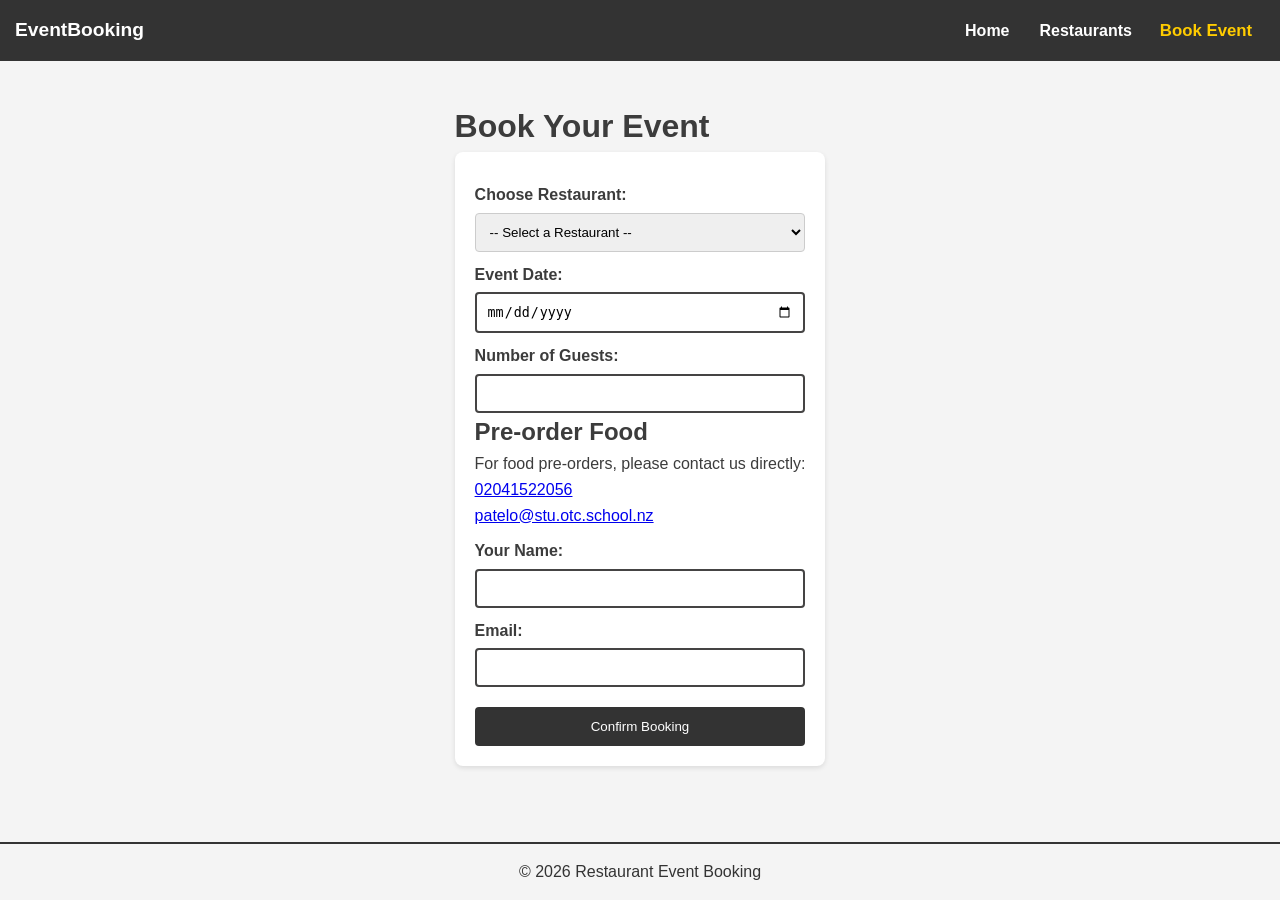
<file: booking.html>
<!DOCTYPE html>
<html lang="en">
<head>
  <meta charset="UTF-8">
  <title>Book Event</title>
  <link rel="stylesheet" href="style.css">
</head>
<body>
  <!-- Header -->
  <header>
    <div class="logo">EventBooking</div>
    <nav>
      <a href="index.html">Home</a>
      <a href="events.html">Restaurants</a>
      <a href="booking.html" class="active">Book Event</a>
    </nav>
  </header>

  <!-- Main Content -->
  <main>
    <h1>Book Your Event</h1>
    <form action="confirmation.html" method="get">

      <!-- Restaurant Selection -->
      <label for="restaurant">Choose Restaurant:</label>
      <select id="restaurant" name="restaurant" required>
        <option value="">-- Select a Restaurant --</option>
        <option value="Ocean View">Ocean View Restaurant</option>
        <option value="City Lights">City Lights Bistro</option>
      </select>

      <!-- Date -->
      <label for="date">Event Date:</label>
      <input type="date" id="date" name="date" required>

      <!-- Guests -->
      <label for="guests">Number of Guests:</label>
      <input type="number" id="guests" name="guests" min="1" max="200" required>

      <!-- Pre-order Food Contact -->
      <h2>Pre‑order Food</h2>
      <p>For food pre‑orders, please contact us directly:</p>
      <p><a href="tel:02041522056">02041522056</a></p>
      <p><a href="mailto:patelo@stu.otc.school.nz">patelo@stu.otc.school.nz</a></p>

      <!-- User Info -->
      <label for="name">Your Name:</label>
      <input type="text" id="name" name="name" required>

      <label for="email">Email:</label>
      <input type="email" id="email" name="email" required>

      <!-- Submit -->
      <button type="submit">Confirm Booking</button>
    </form>
  </main>

  <!-- Footer -->
  <footer>
    &copy; 2026 Restaurant Event Booking
  </footer>

  <!-- Auto-select restaurant based on query string -->
  <script>
    window.onload = function() {
      const params = new URLSearchParams(window.location.search);
      const restaurant = params.get("restaurant");
      if (restaurant) {
        document.getElementById("restaurant").value = restaurant;
      }
    };
  </script>
</body>
</html>
</file>
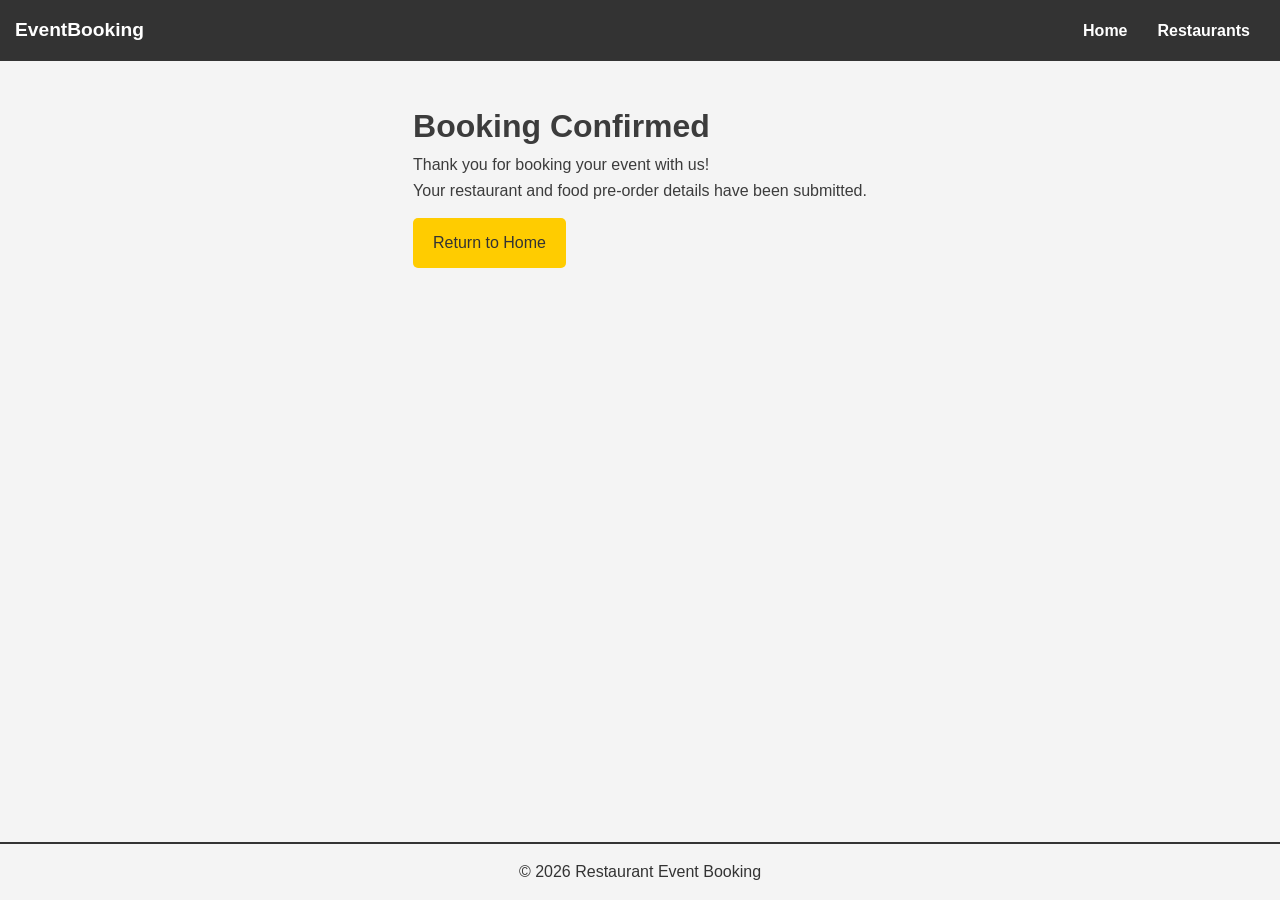
<file: confirmation.html>
<!DOCTYPE html>
<html lang="en">
<head>
  <meta charset="UTF-8">
  <title>Booking Confirmation</title>
  <link rel="stylesheet" href="style.css">
</head>
<body>
  <header>
    <div class="logo"> EventBooking</div>
    <nav>
      <a href="index.html">Home</a>
      <a href="events.html">Restaurants</a>
    </nav>
  </header>

  <main>
    <h1>Booking Confirmed </h1>
    <p>Thank you for booking your event with us!</p>
    <p>Your restaurant and food pre‑order details have been submitted.</p>
    <a href="index.html" class="btn">Return to Home</a>
  </main>

  <footer>
    &copy; 2026 Restaurant Event Booking
  </footer>
</body>
</html>
</file>
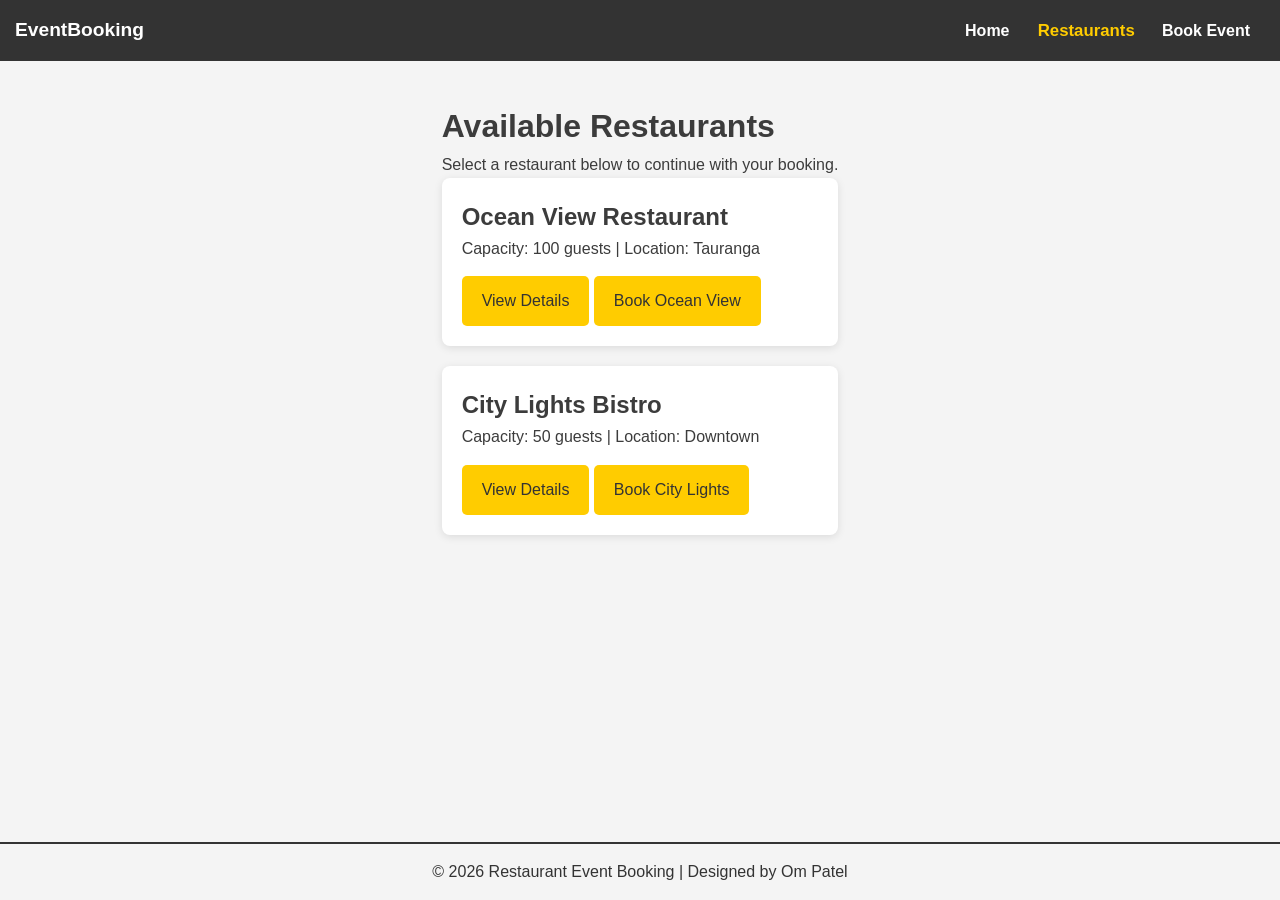
<file: events.html>
<!DOCTYPE html>
<html lang="en">
<head>
  <meta charset="UTF-8">
  <title>Restaurants</title>
  <link rel="stylesheet" href="style.css">
</head>
<body>

  <!-- Header and Navigation -->
  <header>
    <div class="logo">EventBooking</div>
    <nav>
      <a href="index.html">Home</a>
      <a href="events.html" class="active">Restaurants</a>
      <a href="booking.html">Book Event</a>
    </nav>
  </header>

  <!-- Main Content -->
  <main>
    <h1>Available Restaurants</h1>
    <p>Select a restaurant below to continue with your booking.</p>

    <div class="card-grid">

      <!-- Restaurant Card 1 -->
      <div class="card">
        <h2>Ocean View Restaurant</h2>
        <p>Capacity: 100 guests | Location: Tauranga</p>

        <!-- View Details Button -->
        <a href="restaurant-details.html" class="btn">View Details</a>

        <!-- Booking Button -->
        <a href="booking.html?restaurant=OceanView" class="btn">Book Ocean View</a>
      </div>

      <!-- Restaurant Card 2 -->
      <div class="card">
        <h2>City Lights Bistro</h2>
        <p>Capacity: 50 guests | Location: Downtown</p>

        <!-- View Details Button -->
        <a href="restaurant-details-2.html" class="btn">View Details</a>

        <!-- Booking Button -->
        <a href="booking.html?restaurant=CityLights" class="btn">Book City Lights</a>
      </div>

    </div>
  </main>

  <!-- Footer -->
  <footer>
    &copy; 2026 Restaurant Event Booking | Designed by Om Patel
  </footer>

</body>
</html>
</file>
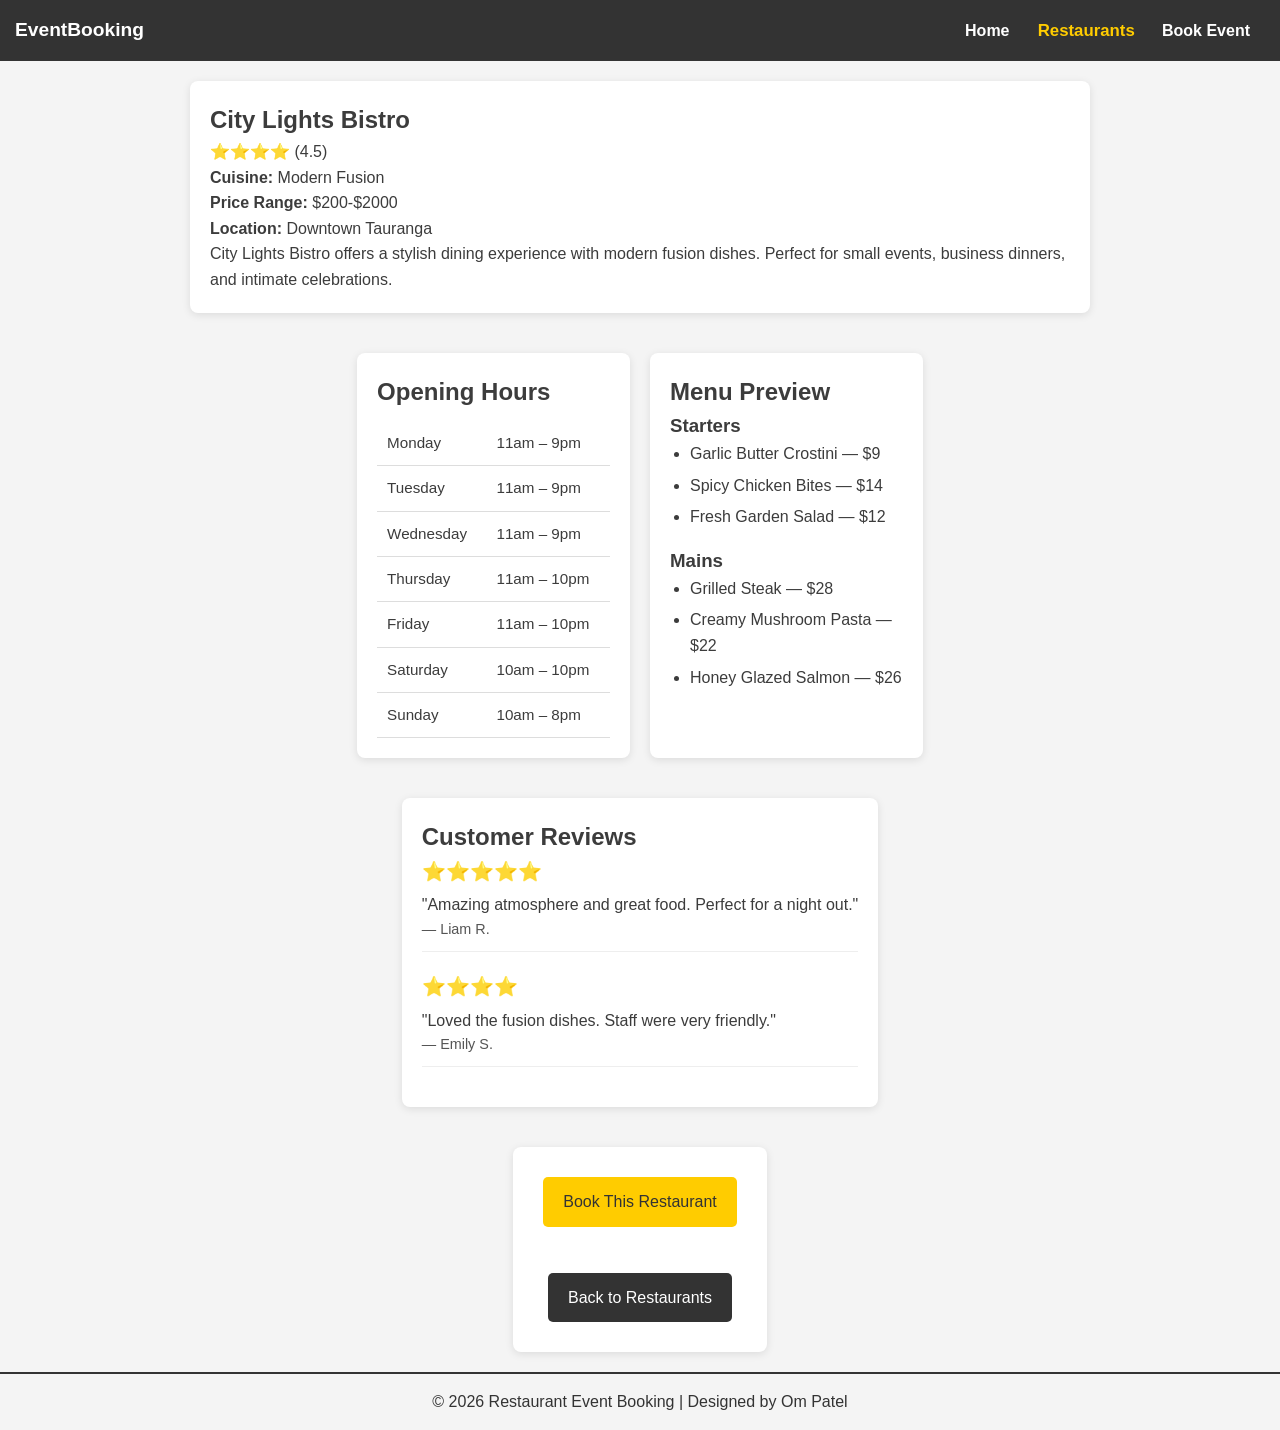
<file: restaurant-details-2.html>
<!DOCTYPE html>
<html lang="en">
<head>
  <meta charset="UTF-8">
  <title>City Lights Bistro</title>
  <link rel="stylesheet" href="style.css">
</head>

<body>

  <!-- Header -->
  <header>
    <div class="logo">EventBooking</div>
    <nav>
      <a href="index.html">Home</a>
      <a href="events.html" class="active">Restaurants</a>
      <a href="booking.html">Book Event</a>
    </nav>
  </header>

  <!-- Overview Section -->
  <section class="overview">
    <h1>City Lights Bistro</h1>
    <p class="rating">⭐⭐⭐⭐ (4.5)</p>

    <p><strong>Cuisine:</strong> Modern Fusion</p>
    <p><strong>Price Range:</strong> $200-$2000</p>
    <p><strong>Location:</strong> Downtown Tauranga</p>

    <p class="desc">
      City Lights Bistro offers a stylish dining experience with modern fusion dishes.
      Perfect for small events, business dinners, and intimate celebrations.
    </p>
  </section>

  <!-- Hours + Menu Row -->
  <div class="details-row">

    <section class="hours">
      <h2>Opening Hours</h2>
      <table>
        <tr><td>Monday</td><td>11am – 9pm</td></tr>
        <tr><td>Tuesday</td><td>11am – 9pm</td></tr>
        <tr><td>Wednesday</td><td>11am – 9pm</td></tr>
        <tr><td>Thursday</td><td>11am – 10pm</td></tr>
        <tr><td>Friday</td><td>11am – 10pm</td></tr>
        <tr><td>Saturday</td><td>10am – 10pm</td></tr>
        <tr><td>Sunday</td><td>10am – 8pm</td></tr>
      </table>
    </section>

    <section class="menu">
      <h2>Menu Preview</h2>

      <h3>Starters</h3>
      <ul>
        <li>Garlic Butter Crostini — $9</li>
        <li>Spicy Chicken Bites — $14</li>
        <li>Fresh Garden Salad — $12</li>
      </ul>

      <h3>Mains</h3>
      <ul>
        <li>Grilled Steak — $28</li>
        <li>Creamy Mushroom Pasta — $22</li>
        <li>Honey Glazed Salmon — $26</li>
      </ul>
    </section>

  </div>

  <!-- Reviews -->
  <section class="reviews">
    <h2>Customer Reviews</h2>

    <div class="review">
      <p class="review-rating">⭐⭐⭐⭐⭐</p>
      <p>"Amazing atmosphere and great food. Perfect for a night out."</p>
      <p class="review-author">— Liam R.</p>
    </div>

    <div class="review">
      <p class="review-rating">⭐⭐⭐⭐</p>
      <p>"Loved the fusion dishes. Staff were very friendly."</p>
      <p class="review-author">— Emily S.</p>
    </div>
  </section>

  <!-- Buttons -->
  <div class="details-buttons">
    <a href="booking.html?restaurant=CityLights" class="btn">Book This Restaurant</a>
    <br><br>
    <a href="events.html" class="btn" style="background:#333; color:white;">Back to Restaurants</a>
  </div>

  <!-- Footer -->
  <footer>
    &copy; 2026 Restaurant Event Booking | Designed by Om Patel
  </footer>

</body>
</html>
</file>
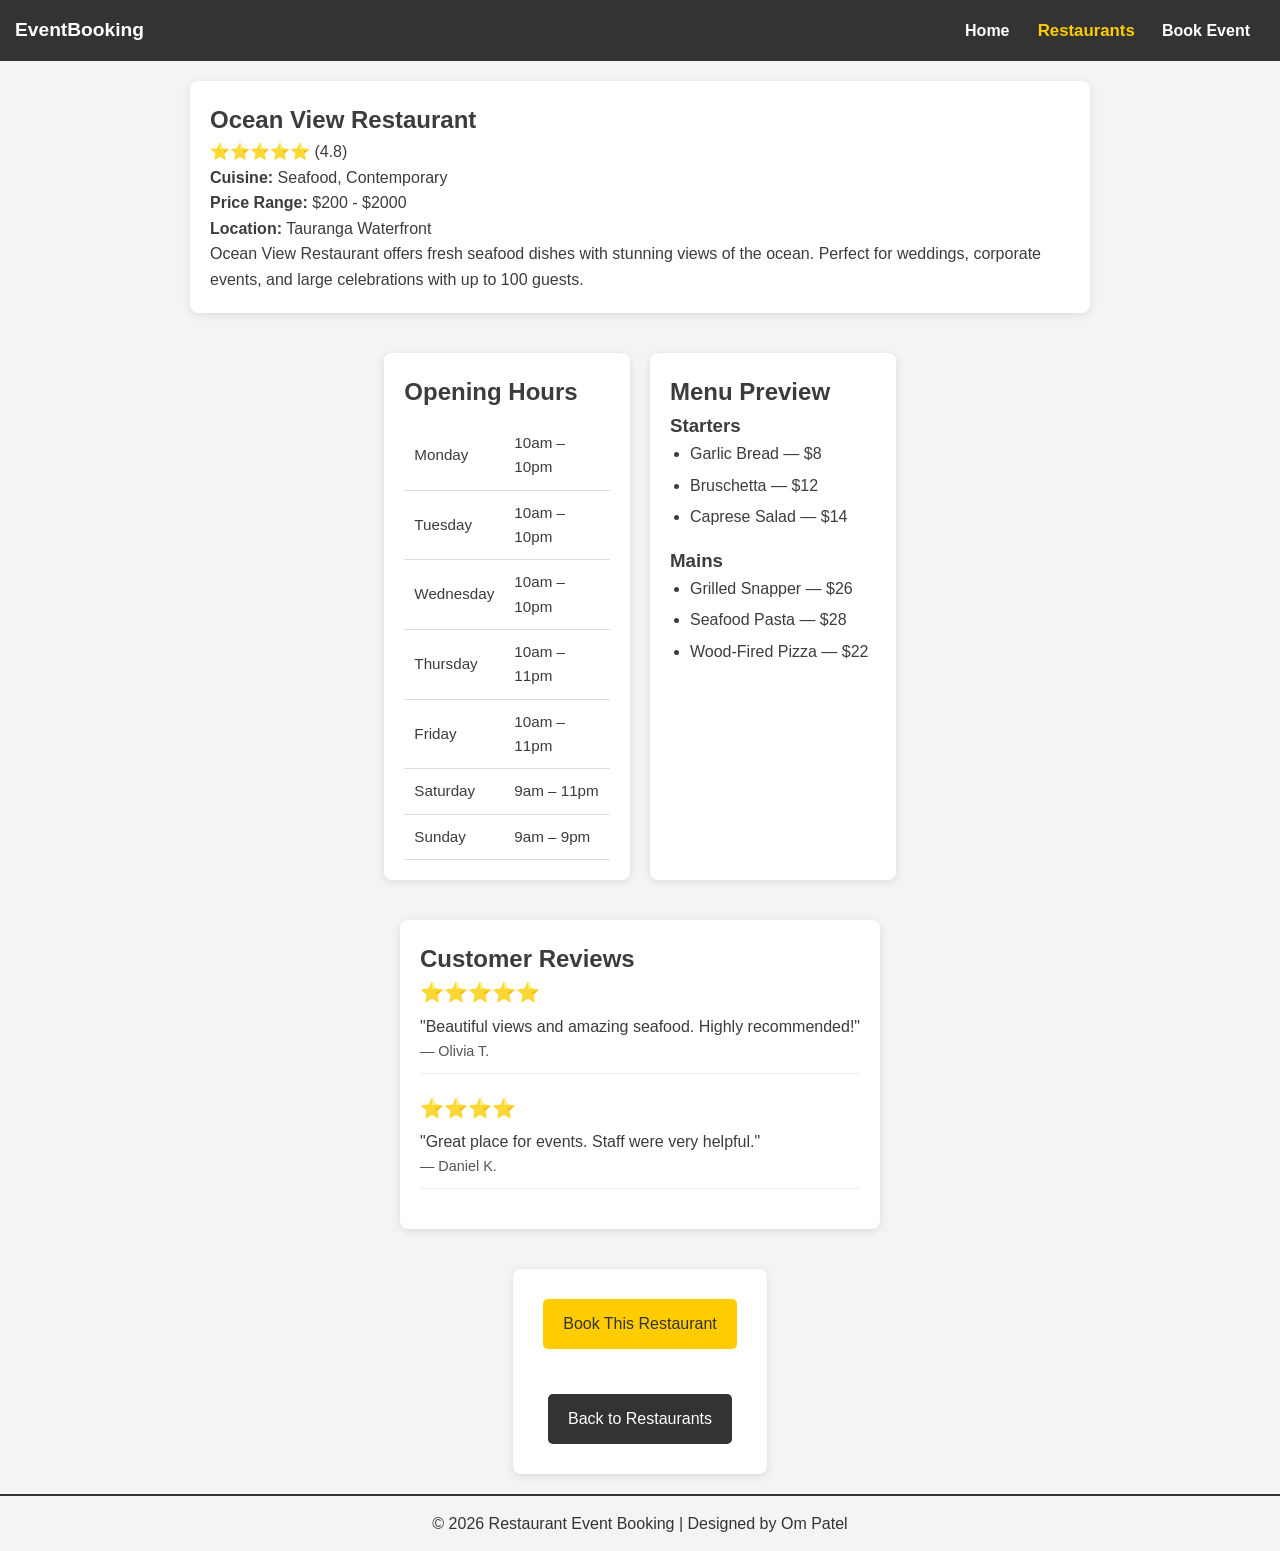
<file: restaurant-details.html>
<!DOCTYPE html>
<html lang="en">
<head>
  <meta charset="UTF-8">
  <title>Ocean View Restaurant</title>
  <link rel="stylesheet" href="style.css">
</head>

<body>

  <!-- Header -->
  <header>
    <div class="logo">EventBooking</div>
    <nav>
      <a href="index.html">Home</a>
      <a href="events.html" class="active">Restaurants</a>
      <a href="booking.html">Book Event</a>
    </nav>
  </header>

  <!-- Overview Section -->
  <section class="overview">
    <h1>Ocean View Restaurant</h1>
    <p class="rating">⭐⭐⭐⭐⭐ (4.8)</p>

    <p><strong>Cuisine:</strong> Seafood, Contemporary</p>
    <p><strong>Price Range:</strong> $200 - $2000</p>
    <p><strong>Location:</strong> Tauranga Waterfront</p>

    <p class="desc">
      Ocean View Restaurant offers fresh seafood dishes with stunning views of the ocean.
      Perfect for weddings, corporate events, and large celebrations with up to 100 guests.
    </p>
  </section>

  <!-- Hours + Menu Row -->
  <div class="details-row">

    <section class="hours">
      <h2>Opening Hours</h2>
      <table>
        <tr><td>Monday</td><td>10am – 10pm</td></tr>
        <tr><td>Tuesday</td><td>10am – 10pm</td></tr>
        <tr><td>Wednesday</td><td>10am – 10pm</td></tr>
        <tr><td>Thursday</td><td>10am – 11pm</td></tr>
        <tr><td>Friday</td><td>10am – 11pm</td></tr>
        <tr><td>Saturday</td><td>9am – 11pm</td></tr>
        <tr><td>Sunday</td><td>9am – 9pm</td></tr>
      </table>
    </section>

    <section class="menu">
      <h2>Menu Preview</h2>

      <h3>Starters</h3>
      <ul>
        <li>Garlic Bread — $8</li>
        <li>Bruschetta — $12</li>
        <li>Caprese Salad — $14</li>
      </ul>

      <h3>Mains</h3>
      <ul>
        <li>Grilled Snapper — $26</li>
        <li>Seafood Pasta — $28</li>
        <li>Wood‑Fired Pizza — $22</li>
      </ul>
    </section>

  </div>

  <!-- Reviews -->
  <section class="reviews">
    <h2>Customer Reviews</h2>

    <div class="review">
      <p class="review-rating">⭐⭐⭐⭐⭐</p>
      <p>"Beautiful views and amazing seafood. Highly recommended!"</p>
      <p class="review-author">— Olivia T.</p>
    </div>

    <div class="review">
      <p class="review-rating">⭐⭐⭐⭐</p>
      <p>"Great place for events. Staff were very helpful."</p>
      <p class="review-author">— Daniel K.</p>
    </div>
  </section>

  <!-- Buttons -->
  <div class="details-buttons">
    <a href="booking.html?restaurant=OceanView" class="btn">Book This Restaurant</a>
    <br><br>
    <a href="events.html" class="btn" style="background:#333; color:white;">Back to Restaurants</a>
  </div>

  <!-- Footer -->
  <footer>
    &copy; 2026 Restaurant Event Booking | Designed by Om Patel
  </footer>

</body>
</html>
</file>
<file: style.css>
/* ==========================================================
   GLOBAL RESET & BASE STYLES  (Used on ALL pages)
   ========================================================== */
* {
  margin: 0;
  padding: 0;
  box-sizing: border-box;
}

html, body {
  height: 100%;
}

body {
  font-family: 'Poppins', Arial, sans-serif;
  background: #f4f4f4;
  color: #3c3c3c;
  line-height: 1.6;
  display: flex;
  flex-direction: column;
}

/* ==========================================================
   HEADER & NAVIGATION  (Used on ALL pages)
   ========================================================== */
header {
  background: #333;
  color: white;
  padding: 15px;
  display: flex;
  justify-content: space-between;
  align-items: center;
}

.logo {
  font-weight: 600;
  font-size: 1.2em;
}

nav {
  display: flex;
  justify-content: center;
}

nav a {
  color: white;
  margin: 0 15px;
  text-decoration: none;
  font-weight: 600;
  transition: color 0.3s ease, transform 0.2s ease;
}

nav a.active,
nav a:hover {
  color: #ffcc00;
  transform: scale(1.05);
}

/* ==========================================================
   HOME PAGE — HERO SECTION
   ========================================================== */
.hero {
  background: url('images/restaurant.jpg') no-repeat center center/cover;
  text-align: center;
  padding: 120px 20px;
  position: relative;
  flex: 1;
}

/* Dark overlay behind text */
.hero::before {
  content: "";
  position: absolute;
  top: 0; left: 0;
  width: 100%; height: 100%;
  background: rgba(0,0,0,0.5);
  z-index: 0; 
}

/* Hero text + button */
.hero h1,
.hero h2,
.hero p,
.hero a {
  position: relative;
  z-index: 1; 
  color: #ffffff; 
  text-shadow: 0 2px 6px rgba(0,0,0,0.6);
}

/* ==========================================================
   BUTTONS  (Used on ALL pages)
   ========================================================== */
.btn {
  background: #ffcc00;
  color: #333;
  padding: 12px 20px;
  text-decoration: none;
  border-radius: 5px;
  display: inline-block;
  margin-top: 15px;
  transition: background 0.3s ease, transform 0.2s ease;
}

.btn:hover {
  background: #ffaa00;
  transform: translateY(-3px);
}

/* ==========================================================
   MAIN CONTENT  (Used on ALL pages)
   ========================================================== */
main {
  max-width: 900px;
  margin: 0 auto;
  padding: 40px;
  flex: 1;
}

/* ==========================================================
   EVENTS PAGE — RESTAURANT CARDS
   ========================================================== */
.card-grid {
  display: grid;
  grid-template-columns: repeat(auto-fit, minmax(280px, 1fr));
  gap: 20px;
}

.card {
  background: white;
  padding: 20px;
  border-radius: 8px;
  box-shadow: 0 2px 8px rgba(0,0,0,0.1);
  transition: transform 0.3s ease, box-shadow 0.3s ease;
}

.card:hover {
  transform: translateY(-5px);
  box-shadow: 0 4px 12px rgba(0,0,0,0.2);
}

/* ==========================================================
   BOOKING PAGE — FORM STYLING
   ========================================================== */
form {
  background: white;
  padding: 20px;
  border-radius: 8px;
  box-shadow: 0 2px 5px rgba(0,0,0,0.1);
  display: flex;
  flex-direction: column;
}

label {
  margin-top: 10px;
  font-weight: 600;
}

input, select {
  padding: 10px;
  margin-top: 5px;
  border: 1px solid #ccc;
  border-radius: 4px;
}

input:invalid {
  border: 2px solid rgb(69, 68, 68);
}

input:valid {
  border: 2px solid green;
}

button {
  margin-top: 20px;
  padding: 12px;
  background: #333;
  color: white;
  border: none;
  border-radius: 4px;
  cursor: pointer;
  transition: background 0.3s ease, transform 0.2s ease;
}

button:hover {
  background: #555;
  transform: translateY(-3px);
}

/* ==========================================================
   FOOTER  (Used on ALL pages)
   ========================================================== */
footer {
  color: #333;
  text-align: center;
  padding: 15px;
  border-top: 2px solid #333;
  margin-top: auto;
}

/* ==========================================================
   RESPONSIVE DESIGN  (Used on ALL pages)
   ========================================================== */
@media (max-width: 768px) {
  nav {
    flex-direction: column;
  }
  nav a {
    margin: 10px 0;
  }
  main {
    padding: 20px;
  }
  .hero {
    padding: 80px 20px;
  }
  .details-row {
    flex-direction: column;
  }
}

/* ==========================================================
   RESTAURANT DETAILS PAGE — OVERVIEW, REVIEWS, BUTTONS
   ========================================================== */
.overview,
.reviews,
.details-buttons {
  background: white;
  padding: 20px;
  margin: 20px auto;
  max-width: 900px;
  border-radius: 8px;
  box-shadow: 0 2px 8px rgba(0,0,0,0.1);
  transition: box-shadow 0.3s ease;
}

.overview:hover,
.reviews:hover,
.details-buttons:hover {
  box-shadow: 0 4px 14px rgba(0,0,0,0.18);
}

/* ==========================================================
   RESTAURANT DETAILS PAGE — HOURS + MENU
   ========================================================== */
.details-row {
  display: flex;
  gap: 20px;
  max-width: 900px;
  margin: 20px auto;
}

.details-row .hours,
.details-row .menu {
  flex: 1;
  background: white;
  padding: 20px;
  border-radius: 8px;
  box-shadow: 0 2px 8px rgba(0,0,0,0.1);
  transition: box-shadow 0.3s ease;
  overflow: hidden;
  display: flex;
  flex-direction: column;
}

.details-row .hours:hover,
.details-row .menu:hover {
  box-shadow: 0 4px 14px rgba(0,0,0,0.18);
}

/* Hours Table */
.hours table {
  width: 100%;
  border-collapse: collapse;
  margin-top: 10px;
}

.hours table td {
  padding: 10px;
  border-bottom: 1px solid #ddd;
  font-size: 0.95em;
}

/* Menu Section */
.menu h4 {
  margin-top: 15px;
  margin-bottom: 5px;
}

.menu ul {
  margin-left: 20px;
  margin-bottom: 10px;
}

.menu ul li {
  margin-bottom: 6px;
}

/* Reviews Section */
.review {
  margin-bottom: 20px;
  padding-bottom: 10px;
  border-bottom: 1px solid #eee;
}

.review-rating {
  font-size: 1.2em;
  margin-bottom: 5px;
}

.review-author {
  font-size: 0.9em;
  color: #555;
}

/* Buttons Section */
.details-buttons {
  text-align: center;
}

.details-buttons .btn {
  margin: 10px;
}
</file>
